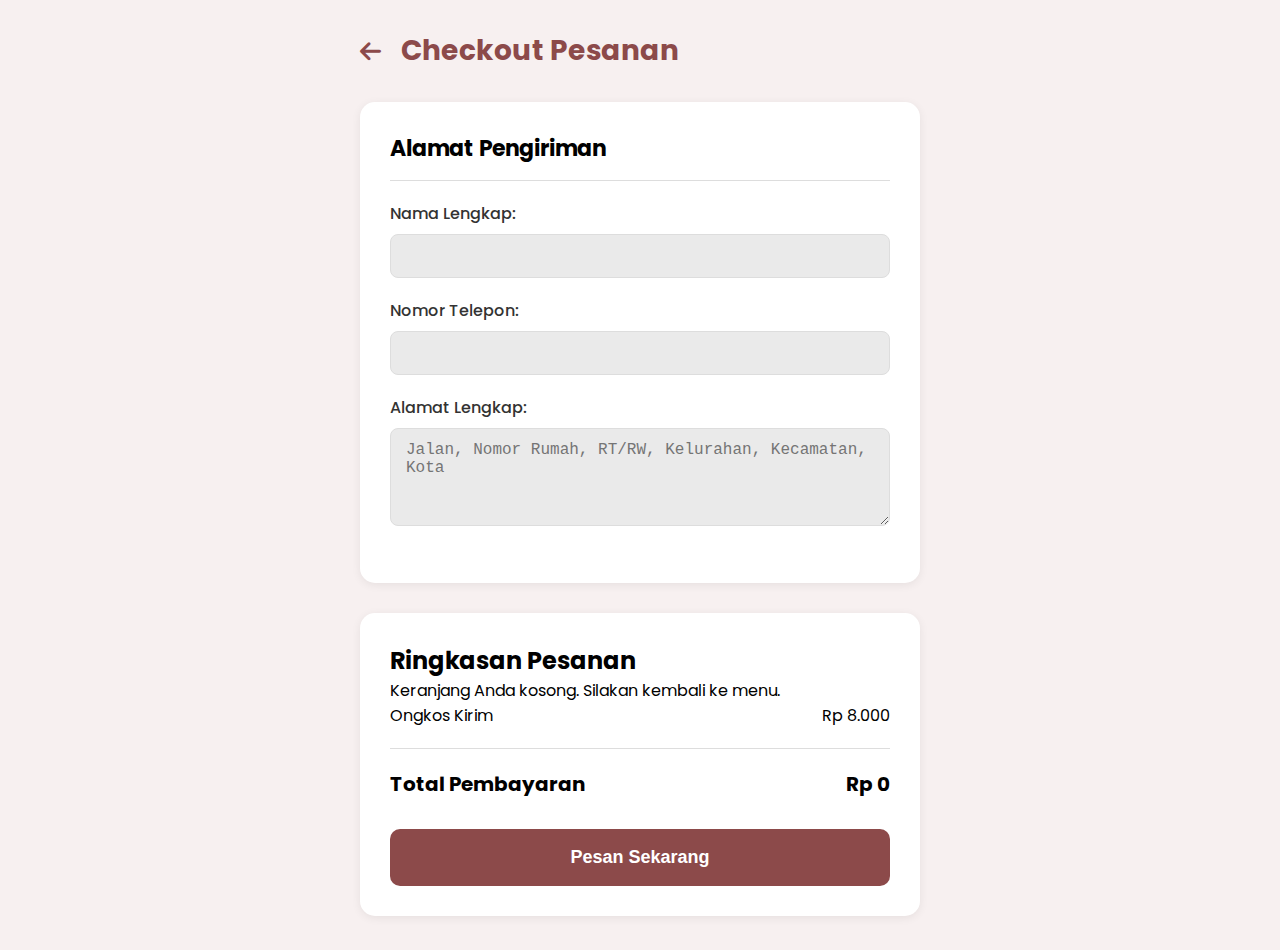
<file: madangbae/checkout.html>
<!DOCTYPE html>
<html lang="id">
<head>
    <meta charset="UTF-8">
    <meta name="viewport" content="width=device-width, initial-scale=1.0">
    <title>Checkout - madangBae</title>
    <link rel="stylesheet" href="checkout-style.css">
    <link rel="preconnect" href="https://fonts.googleapis.com">
    <link rel="preconnect" href="https://fonts.gstatic.com" crossorigin>
    <link href="https://fonts.googleapis.com/css2?family=Poppins:wght@400;500;700&display=swap" rel="stylesheet">
    <link rel="stylesheet" href="https://cdnjs.cloudflare.com/ajax/libs/font-awesome/6.5.2/css/all.min.css">
</head>
<body>
    <div class="container">
        <header class="page-header">
            <a href="keranjang.html"><i class="fa-solid fa-arrow-left"></i></a>
            <h1>Checkout Pesanan</h1>
        </header>

        <main>
            <div id="responseMessage" class="response-message" style="display: none;"></div>
            
            <section class="checkout-section">
                <h2>Alamat Pengiriman</h2>
                <form id="checkoutForm">
                    <div class="form-group">
                        <label for="nama_lengkap">Nama Lengkap:</label>
                        <input type="text" id="nama_lengkap" name="nama_lengkap" required>
                    </div>
                    <div class="form-group">
                        <label for="telepon">Nomor Telepon:</label>
                        <input type="tel" id="telepon" name="telepon" required>
                    </div>
                    <div class="form-group">
                        <label for="alamat_lengkap">Alamat Lengkap:</label>
                        <textarea id="alamat_lengkap" name="alamat_lengkap" rows="4" placeholder="Jalan, Nomor Rumah, RT/RW, Kelurahan, Kecamatan, Kota" required></textarea>
                    </div>
                </form>
            </section>

            <section class="order-summary">
                <h2>Ringkasan Pesanan</h2>
                <div class="summary-items-container" id="summaryItemsContainer">
                </div>
                
                <div class="summary-item">
                    <span>Ongkos Kirim</span>
                    <span id="checkoutDeliveryFee">Rp 8.000</span>
                </div>
                <div class="summary-item total">
                    <span>Total Pembayaran</span>
                    <span id="checkoutTotalPrice">Rp 0</span>
                </div>

                <button type="button" class="btn-place-order">Pesan Sekarang</button>
            </section>
        </main>
    </div>
    
    <script src="js/app.js"></script>
</body>
</html>
</file>
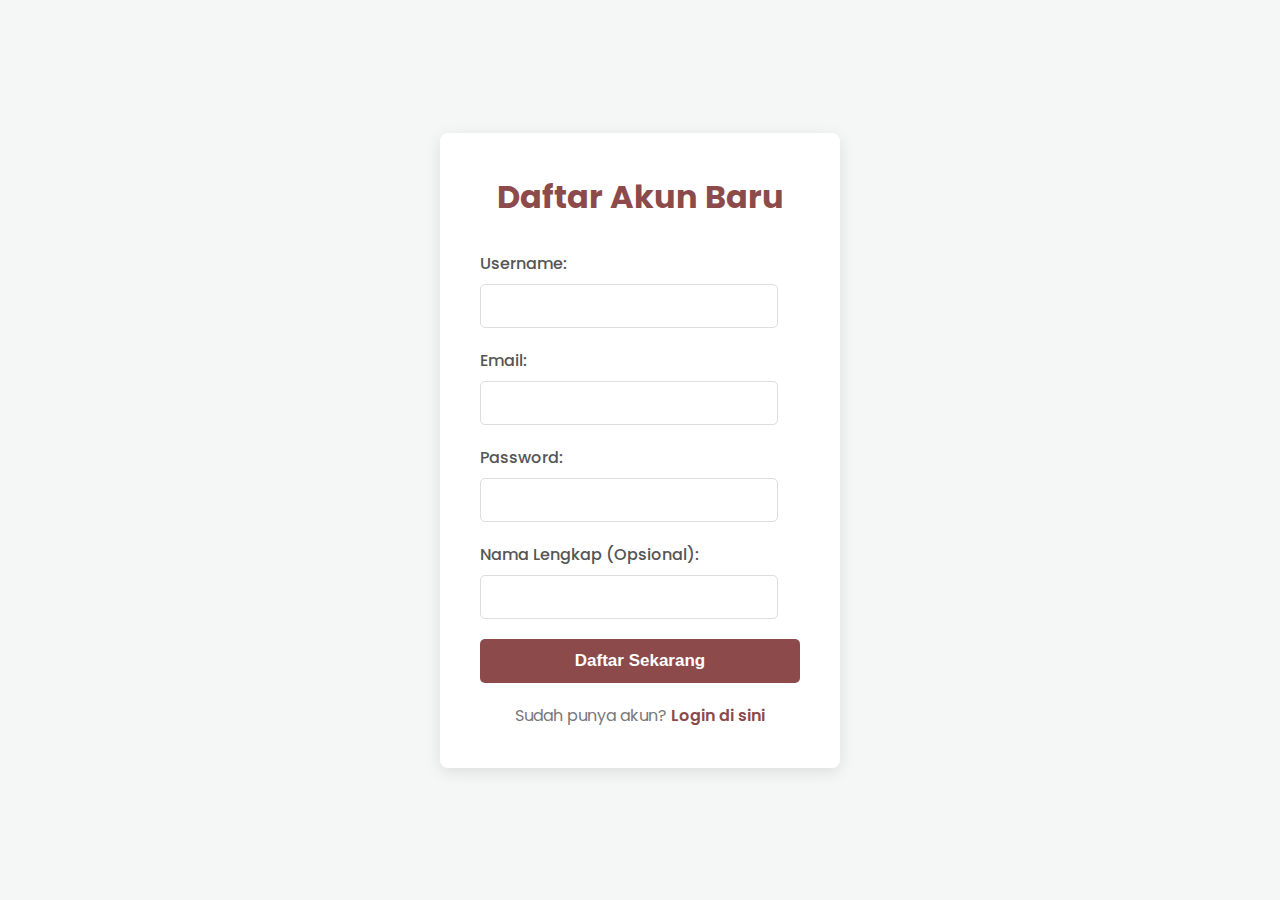
<file: madangbae/daftar.html>
<!DOCTYPE html>
<html lang="id">
<head>
    <meta charset="UTF-8">
    <meta name="viewport" content="width=device-width, initial-scale=1.0">
    <title>Daftar Akun - madangBae</title>
    <link rel="stylesheet" href="style.css"> <link rel="preconnect" href="https://fonts.googleapis.com">
    <link rel="preconnect" href="https://fonts.gstatic.com" crossorigin>
    <link href="https://fonts.googleapis.com/css2?family=Poppins:wght@400;500;700&display=swap" rel="stylesheet">
    <link rel="stylesheet" href="https://cdnjs.cloudflare.com/ajax/libs/font-awesome/6.5.2/css/all.min.css">
    <style>
        /* CSS tambahan untuk form autentikasi agar lebih rapi */
        body {
            background-color: #f4f7f6;
            display: flex;
            justify-content: center;
            align-items: center;
            min-height: 100vh;
            margin: 0;
        }
        .auth-container {
            background-color: #fff;
            padding: 40px;
            border-radius: 8px;
            box-shadow: 0 4px 15px rgba(0,0,0,0.1);
            width: 100%;
            max-width: 400px;
            text-align: center;
        }
        .auth-container h1 {
            color: var(--primary-color);
            margin-bottom: 30px;
        }
        .form-group {
            margin-bottom: 20px;
            text-align: left;
        }
        .form-group label {
            display: block;
            margin-bottom: 8px;
            font-weight: 500;
            color: #555;
        }
        .form-group input[type="text"],
        .form-group input[type="email"],
        .form-group input[type="password"] {
            width: calc(100% - 22px); /* Padding 10px kiri-kanan */
            padding: 12px;
            border: 1px solid #ddd;
            border-radius: 5px;
            font-size: 16px;
        }
        .btn-submit {
            background-color: var(--primary-color);
            color: white;
            padding: 12px 25px;
            border: none;
            border-radius: 5px;
            cursor: pointer;
            font-size: 17px;
            font-weight: 600;
            transition: background-color 0.3s ease;
            width: 100%;
        }
        .btn-submit:hover {
            background-color: #e67e22;
        }
        .auth-container p {
            margin-top: 20px;
            color: #777;
        }
        .auth-container p a {
            color: var(--primary-color);
            text-decoration: none;
            font-weight: 600;
        }
        .auth-container p a:hover {
            text-decoration: underline;
        }
        .response-message {
            margin-top: 20px;
            padding: 10px;
            border-radius: 5px;
            font-weight: 500;
        }
        .response-message.success {
            background-color: #d4edda;
            color: #155724;
            border: 1px solid #c3e6cb;
        }
        .response-message.error {
            background-color: #f8d7da;
            color: #721c24;
            border: 1px solid #f5c6cb;
        }
    </style>
</head>
<body>
    <div class="auth-container">
        <h1>Daftar Akun Baru</h1>
        <form id="registerForm">
            <div class="form-group">
                <label for="username">Username:</label>
                <input type="text" id="username" name="username" required>
            </div>
            <div class="form-group">
                <label for="email">Email:</label>
                <input type="email" id="email" name="email" required>
            </div>
            <div class="form-group">
                <label for="password">Password:</label>
                <input type="password" id="password" name="password" required>
            </div>
            <div class="form-group">
                <label for="full_name">Nama Lengkap (Opsional):</label>
                <input type="text" id="full_name" name="full_name">
            </div>
            <button type="submit" class="btn-submit">Daftar Sekarang</button>
        </form>
        <div id="responseMessage" class="response-message" style="display: none;"></div>
        <p>Sudah punya akun? <a href="login.html">Login di sini</a></p>
    </div>

    <script src="js/app.js"></script>
</body>
</html>
</file>
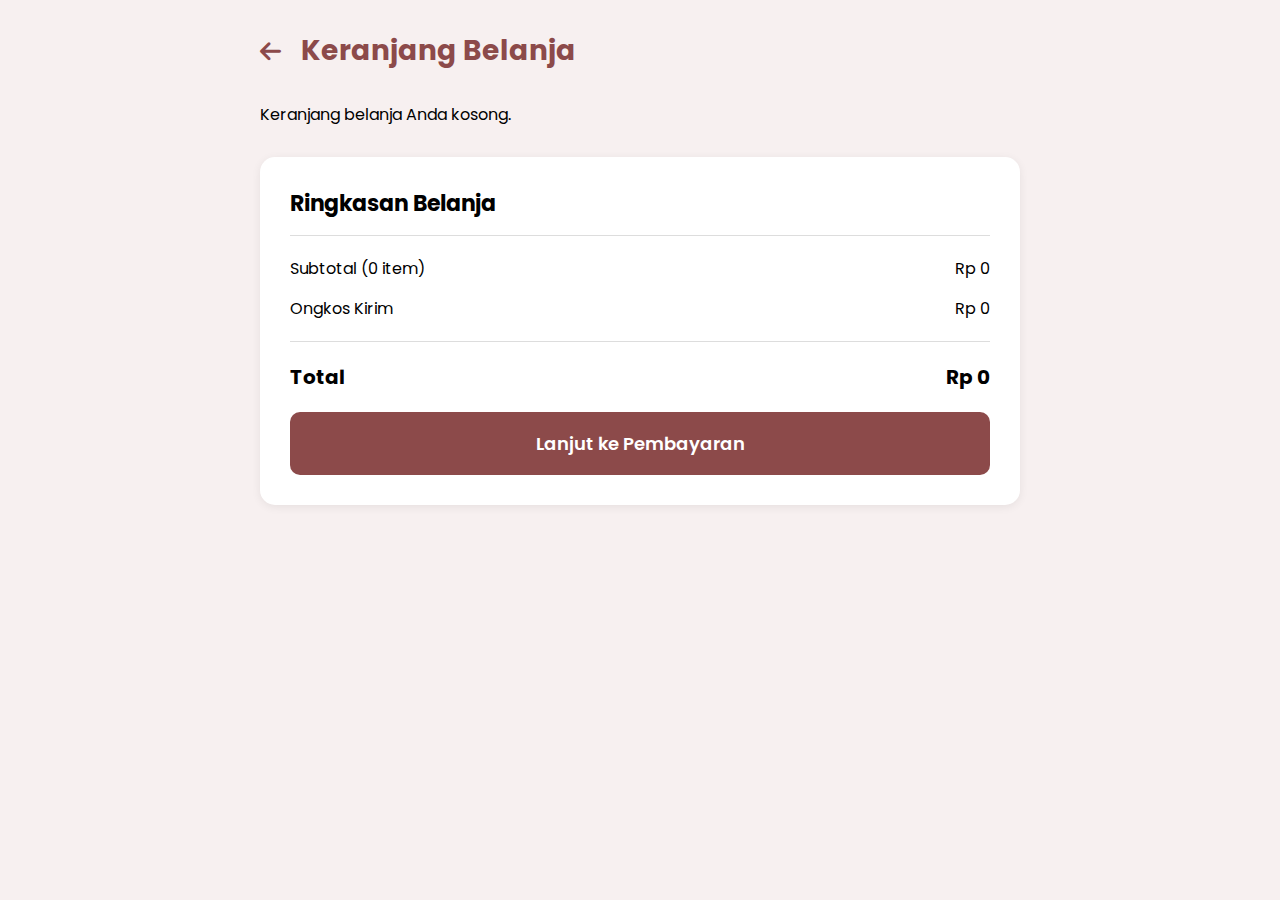
<file: madangbae/keranjang.html>
<!DOCTYPE html>
<html lang="id">

<head>
    <meta charset="UTF-8">
    <meta name="viewport" content="width=device-width, initial-scale=1.0">
    <title>Keranjang Belanja - madangBae</title>
    <link rel="stylesheet" href="cart-style.css">
    <link href="https://fonts.googleapis.com/css2?family=Poppins:wght@400;600;700&display=swap" rel="stylesheet">
    <link rel="stylesheet" href="https://cdnjs.cloudflare.com/ajax/libs/font-awesome/6.5.2/css/all.min.css">
</head>

<body>
    <div class="container">
        <header class="page-header">
            <a href="index.html"><i class="fa-solid fa-arrow-left"></i></a>
            <h1>Keranjang Belanja</h1>
        </header>

        <main>
            <div id="responseMessage" class="response-message" style="display: none;"></div>
            
            <section class="cart-items-list" id="cartItemsContainer">
                <!-- Cart items will be populated by JavaScript -->
            </section>

            <section class="cart-summary">
                <h2>Ringkasan Belanja</h2>
                <div class="summary-row">
                    <span>Subtotal (<span id="totalItems">0</span> item)</span>
                    <span id="subtotalPrice">Rp 0</span>
                </div>
                <div class="summary-row">
                    <span>Ongkos Kirim</span>
                    <span id="deliveryFee">Rp 8.000</span>
                </div>
                <div class="summary-row total">
                    <span>Total</span>
                    <span id="finalTotalPrice">Rp 0</span>
                </div>
                <a href="checkout.html" class="btn-checkout">Lanjut ke Pembayaran</a>
            </section>
        </main>
    </div>
    
    <script src="js/app.js"></script>
</body>
</html>
</file>
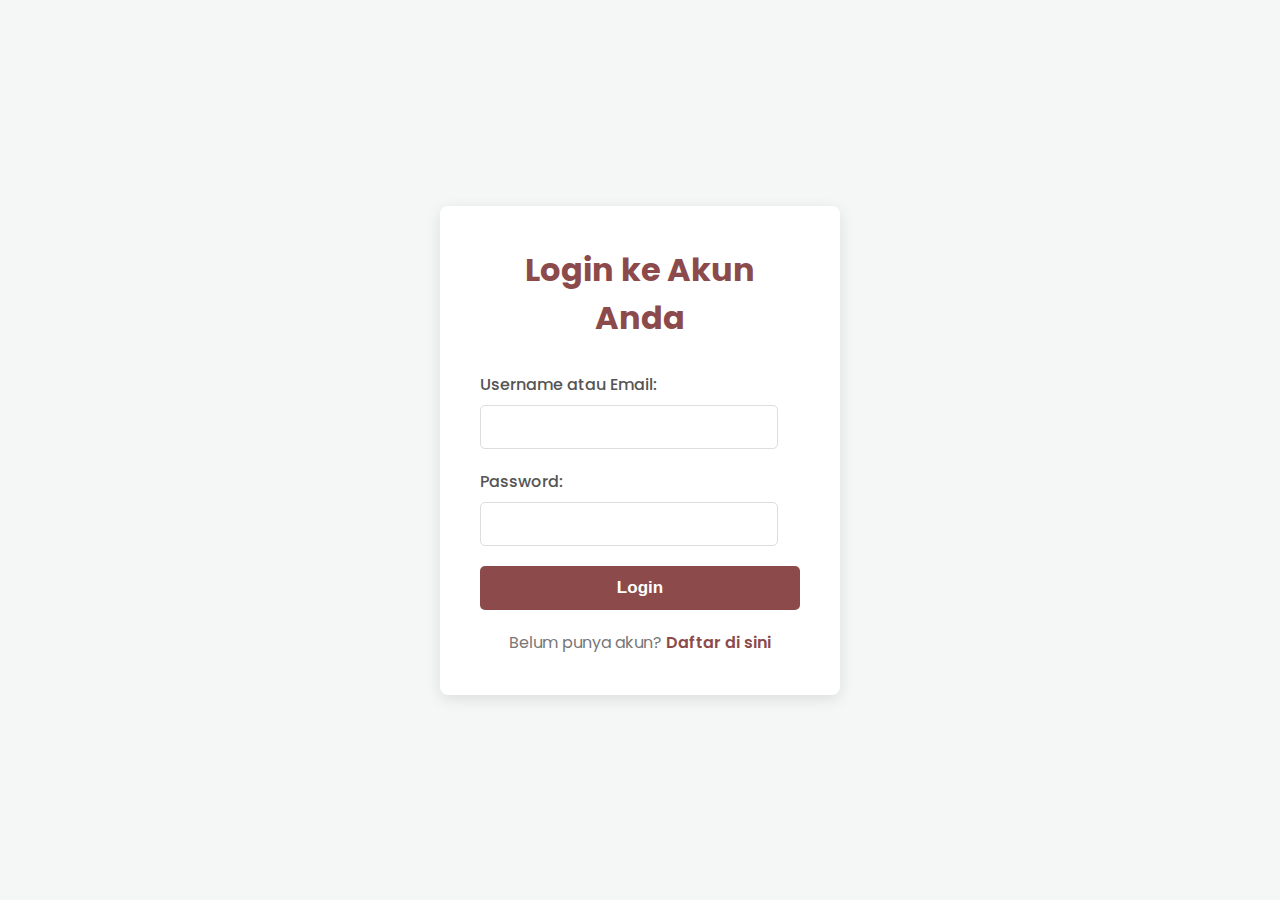
<file: madangbae/login.html>
<!DOCTYPE html>
<html lang="id">
<head>
    <meta charset="UTF-8">
    <meta name="viewport" content="width=device-width, initial-scale=1.0">
    <title>Login - madangBae</title>
    <link rel="stylesheet" href="style.css"> <link rel="preconnect" href="https://fonts.googleapis.com">
    <link rel="preconnect" href="https://fonts.gstatic.com" crossorigin>
    <link href="https://fonts.googleapis.com/css2?family=Poppins:wght@400;500;700&display=swap" rel="stylesheet">
    <link rel="stylesheet" href="https://cdnjs.cloudflare.com/ajax/libs/font-awesome/6.5.2/css/all.min.css">
    <style>
        /* CSS tambahan untuk form autentikasi (sama seperti daftar.html) */
        body {
            background-color: #f4f7f6;
            display: flex;
            justify-content: center;
            align-items: center;
            min-height: 100vh;
            margin: 0;
        }
        .auth-container {
            background-color: #fff;
            padding: 40px;
            border-radius: 8px;
            box-shadow: 0 4px 15px rgba(0,0,0,0.1);
            width: 100%;
            max-width: 400px;
            text-align: center;
        }
        .auth-container h1 {
            color: var(--primary-color);
            margin-bottom: 30px;
        }
        .form-group {
            margin-bottom: 20px;
            text-align: left;
        }
        .form-group label {
            display: block;
            margin-bottom: 8px;
            font-weight: 500;
            color: #555;
        }
        .form-group input[type="text"],
        .form-group input[type="email"],
        .form-group input[type="password"] {
            width: calc(100% - 22px);
            padding: 12px;
            border: 1px solid #ddd;
            border-radius: 5px;
            font-size: 16px;
        }
        .btn-submit {
            background-color: var(--primary-color);
            color: white;
            padding: 12px 25px;
            border: none;
            border-radius: 5px;
            cursor: pointer;
            font-size: 17px;
            font-weight: 600;
            transition: background-color 0.3s ease;
            width: 100%;
        }
        .btn-submit:hover {
            background-color: #e67e22;
        }
        .auth-container p {
            margin-top: 20px;
            color: #777;
        }
        .auth-container p a {
            color: var(--primary-color);
            text-decoration: none;
            font-weight: 600;
        }
        .auth-container p a:hover {
            text-decoration: underline;
        }
        .response-message {
            margin-top: 20px;
            padding: 10px;
            border-radius: 5px;
            font-weight: 500;
        }
        .response-message.success {
            background-color: #d4edda;
            color: #155724;
            border: 1px solid #c3e6cb;
        }
        .response-message.error {
            background-color: #f8d7da;
            color: #721c24;
            border: 1px solid #f5c6cb;
        }
    </style>
</head>
<body>
    <div class="auth-container">
        <h1>Login ke Akun Anda</h1>
        <form id="loginForm">
            <div class="form-group">
                <label for="username_or_email">Username atau Email:</label>
                <input type="text" id="username_or_email" name="username_or_email" required>
            </div>
            <div class="form-group">
                <label for="password">Password:</label>
                <input type="password" id="password" name="password" required>
            </div>
            <button type="submit" class="btn-submit">Login</button>
        </form>
        <div id="responseMessage" class="response-message" style="display: none;"></div>
        <p>Belum punya akun? <a href="daftar.html">Daftar di sini</a></p>
    </div>

    <script src="js/app.js"></script>
</body>
</html>
</file>
<file: madangbae/checkout-style.css>
/* Pengaturan Dasar dan Variabel Warna */
:root {
    --primary-color: #8C4A4A;
    --background-color: #f7f0f0;
    --text-color-light: #FFFFFF;
    --text-color-dark: #333333;
    --input-bg: #EAEAEA;
    --card-bg: #FFFFFF;
    --border-color: #ddd;
    --accent-color: #4CAF50;
}

* {
    margin: 0;
    padding: 0;
    box-sizing: border-box;
}

body {
    font-family: 'Poppins', sans-serif;
    background-color: var(--background-color);
}

.container {
    max-width: 600px;
    margin: 30px auto;
    padding: 0 20px;
}

/* Header Halaman */
.page-header {
    display: flex;
    align-items: center;
    margin-bottom: 30px;
}

.page-header a {
    color: var(--primary-color);
    font-size: 24px;
    text-decoration: none;
    margin-right: 20px;
}

.page-header h1 {
    font-size: 28px;
    color: var(--primary-color);
}

/* Bagian Form */
.checkout-section {
    background-color: var(--card-bg);
    padding: 30px;
    border-radius: 15px;
    box-shadow: 0 2px 10px rgba(0,0,0,0.07);
    margin-bottom: 30px;
}

.checkout-section h2 {
    font-size: 22px;
    margin-bottom: 20px;
    border-bottom: 1px solid var(--border-color);
    padding-bottom: 15px;
}

.form-group {
    margin-bottom: 20px;
}

.form-group label {
    display: block;
    margin-bottom: 8px;
    font-weight: 500;
    color: var(--text-color-dark);
}

.form-group input[type="text"],
.form-group input[type="email"],
.form-group input[type="tel"],
.form-group textarea {
    width: 100%;
    padding: 12px 15px;
    border: 1px solid var(--border-color);
    border-radius: 8px;
    font-size: 16px;
    background-color: var(--input-bg);
    color: var(--text-color-dark);
}

.form-group textarea {
    resize: vertical;
    min-height: 80px;
}

/* Metode Pembayaran */
.payment-methods .payment-option {
    display: flex;
    align-items: center;
    background-color: var(--input-bg);
    padding: 15px;
    border-radius: 10px;
    margin-bottom: 15px;
    cursor: pointer;
    transition: background-color 0.3s;
}

.payment-methods .payment-option:hover {
    background-color: #ddd;
}

.payment-methods .payment-option input[type="radio"] {
    margin-right: 15px;
    transform: scale(1.2);
}

.payment-methods .payment-option label {
    font-weight: 500;
    flex-grow: 1;
    cursor: pointer;
}

/* Ringkasan Pesanan */
.order-summary {
    background-color: var(--card-bg);
    padding: 30px;
    border-radius: 15px;
    box-shadow: 0 2px 10px rgba(0,0,0,0.07);
}

.summary-item {
    display: flex;
    justify-content: space-between;
    margin-bottom: 10px;
    font-size: 16px;
}

.summary-item.total {
    font-size: 20px;
    font-weight: 700;
    margin-top: 20px;
    padding-top: 20px;
    border-top: 1px solid var(--border-color);
}

/* Tombol Pesan Sekarang */
.btn-place-order {
    display: block;
    width: 100%;
    background-color: var(--primary-color);
    color: var(--text-color-light);
    border: none;
    padding: 18px;
    font-size: 18px;
    font-weight: 600;
    border-radius: 10px;
    cursor: pointer;
    text-align: center;
    text-decoration: none;
    margin-top: 30px;
    transition: opacity 0.3s;
}

.btn-place-order:hover {
    opacity: 0.9;
}
</file>
<file: madangbae/style.css>
/* Pengaturan Dasar dan Variabel Warna */
:root {
    --primary-color: #8C4A4A;
    --background-color: #f7f0f0;
    --text-color-light: #FFFFFF;
    --text-color-dark: #333333;
    --input-bg: #D9D9D9;
    --card-bg: #FFFFFF;
    --light-bg-color: #f4f7f6;
}

* {
    margin: 0;
    padding: 0;
    box-sizing: border-box;
}

body {
    font-family: 'Poppins', sans-serif;
    background-color: var(--background-color);
    color: var(--text-color-dark);
}

.container {
    max-width: 1200px;
    margin: 0 auto;
    padding: 0 20px;
}

/* Response Message */
.response-message {
    padding: 10px 15px;
    margin-bottom: 20px;
    border-radius: 5px;
    text-align: center;
    font-weight: 500;
    display: none;
}

.response-message.success {
    background-color: #d4edda;
    color: #155724;
    border: 1px solid #c3e6cb;
}

.response-message.error {
    background-color: #f8d7da;
    color: #721c24;
    border: 1px solid #f5c6cb;
}

.response-message.info {
    background-color: #d1ecf1;
    color: #0c5460;
    border: 1px solid #bee5eb;
}

.empty-orders-message {
    text-align: center;
    color: #666;
    padding: 30px;
    border: 1px dashed #ddd;
    border-radius: 8px;
    background-color: #f9f9f9;
    margin-bottom: 20px;
}

/* Header & Navigasi */
header {
    background-color: var(--primary-color);
    color: var(--text-color-light);
    padding: 15px 0;
    box-shadow: 0 2px 5px rgba(0,0,0,0.1);
    position: sticky;
    top: 0;
    z-index: 1000;
}

header .container {
    display: flex;
    justify-content: space-between;
    align-items: center;
}

.logo {
    display: flex;
    align-items: center;
    font-size: 24px;
    font-weight: 700;
}

.logo img {
    width: 40px;
    margin-right: 10px;
}

nav a {
    color: var(--text-color-light);
    text-decoration: none;
    margin: 0 15px;
    font-weight: 500;
    transition: opacity 0.3s;
}

nav a:hover, nav a.active {
    opacity: 0.8;
    border-bottom: 2px solid var(--text-color-light);
    padding-bottom: 5px;
}

.user-actions {
    display: flex;
    align-items: center;
    gap: 15px;
}

.user-actions a {
    color: var(--text-color-light);
    text-decoration: none;
}

.user-actions .cart-icon {
    font-size: 20px;
    color: var(--text-color-light);
    position: relative;
}

.cart-quantity {
    position: absolute;
    top: -8px;
    right: -8px;
    background-color: #ff0000;
    color: white;
    font-size: 10px;
    font-weight: bold;
    border-radius: 50%;
    padding: 2px 5px;
    min-width: 18px;
    text-align: center;
    line-height: 14px;
    display: none;
}

.user-actions .btn-signup {
    background-color: var(--text-color-light);
    color: var(--primary-color);
    padding: 8px 16px;
    border-radius: 20px;
    font-weight: 500;
    transition: background-color 0.3s;
}

.user-actions .btn-signup:hover {
    background-color: var(--input-bg);
}

/* Bagian Hero */
#hero {
    padding: 40px 0;
    background-color: var(--primary-color);
    color: var(--text-color-light);
    text-align: center;
}

.search-wrapper {
    position: relative;
    margin-bottom: 30px;
}

.search-wrapper i {
    position: absolute;
    left: 20px;
    top: 50%;
    transform: translateY(-50%);
    color: #999;
}

.search-wrapper input {
    width: 100%;
    padding: 15px 20px 15px 50px;
    border-radius: 30px;
    border: none;
    background-color: var(--input-bg);
    font-size: 16px;
}

.menu-search-wrapper {
    margin-top: 20px;
    margin-bottom: 40px;
    max-width: 600px;
    margin-left: auto;
    margin-right: auto;
}

.promo-banner {
    background-color: var(--card-bg);
    border-radius: 15px;
    display: flex;
    align-items: center;
    justify-content: space-between;
    padding: 20px 40px;
    overflow: hidden;
    box-shadow: 0 4px 15px rgba(0,0,0,0.08);
}

.promo-text h3 {
    font-size: 28px;
    color: var(--primary-color);
}

.promo-text p {
    font-size: 18px;
    margin: 5px 0 20px;
}

.btn-promo {
    background-color: var(--primary-color);
    color: var(--text-color-light);
    padding: 10px 25px;
    border-radius: 20px;
    text-decoration: none;
    font-weight: 500;
    transition: opacity 0.3s;
}

.btn-promo:hover {
    opacity: 0.9;
}

.promo-banner img {
    width: 120px;
}

/* Bagian Menu */
#menu, #favoriteMenu {
    padding: 60px 0;
}

#menu h2, #favoriteMenu h2 {
    text-align: center;
    font-size: 32px;
    margin-bottom: 40px;
    color: var(--primary-color);
}

.menu-grid-index {
    display: grid;
    grid-template-columns: repeat(auto-fit, minmax(250px, 1fr));
    gap: 30px;
}

.menu-grid {
    display: grid;
    grid-template-columns: repeat(auto-fit, minmax(280px, 1fr));
    gap: 30px;
    justify-items: center;
    padding: 20px 0;
}

/* Food Card styling */
.food-card {
    background-color: var(--card-bg);
    border-radius: 15px;
    box-shadow: 0 4px 15px rgba(0,0,0,0.08);
    transition: transform 0.3s, box-shadow 0.3s;
    text-align: center;
    padding: 20px;
}

.food-card:hover {
    transform: translateY(-10px);
    box-shadow: 0 8px 25px rgba(0,0,0,0.12);
}

.menu-grid-index .food-card {
    width: auto;
    display: block;
}

.menu-grid-index .food-card img {
    width: 100%;
    max-width: 180px;
    height: 180px;
    object-fit: contain;
    margin-bottom: 15px;
    margin-left: auto;
    margin-right: auto;
}

.menu-grid-index .food-card h4 {
    font-size: 20px;
    margin-bottom: 5px;
}

.menu-grid-index .food-card p.price {
    font-size: 18px;
    margin-bottom: 15px;
    color: var(--primary-color);
    font-weight: 600;
}

.menu-grid-index .food-card .btn-order {
    padding: 10px 30px;
    font-size: 16px;
    width: 100%;
    margin-left: 0;
    margin-top: 0;
}

.menu-grid .food-card {
    width: 100%;
    max-width: 320px;
    display: flex;
    flex-direction: column;
    align-items: center;
    padding: 20px;
    text-align: center;
}

.menu-grid .food-card img {
    width: 150px;
    height: 150px;
    object-fit: contain;
    margin-bottom: 15px;
    margin-right: 0;
}

.menu-grid .food-card h4 {
    font-size: 1.2em;
    margin-bottom: 5px;
}

.menu-grid .food-card p.price {
    font-size: 1.1em;
    margin-bottom: 15px;
    color: var(--primary-color);
    font-weight: 600;
    white-space: normal;
}

.menu-grid .food-card .btn-order {
    margin-left: 0;
    padding: 10px 20px;
    font-size: 1em;
    width: 80%;
}

.btn-order {
    background-color: var(--primary-color);
    color: var(--text-color-light);
    border: none;
    border-radius: 25px;
    cursor: pointer;
    font-weight: 600;
    transition: opacity 0.3s;
}

.btn-order:hover {
    opacity: 0.9;
}

/* Footer */
footer {
    background-color: var(--primary-color);
    color: var(--text-color-light);
    text-align: center;
    padding: 20px 0;
    margin-top: 40px;
}

/* Responsif untuk Layar Kecil */
@media (max-width: 768px) {
    .container {
        padding: 0 15px;
    }

    .logo {
        font-size: 20px;
    }

    nav {
        display: none;
    }

    .user-actions {
        gap: 10px;
    }

    .promo-banner {
        flex-direction: column;
        text-align: center;
        padding: 20px;
    }

    .promo-banner img {
        margin-top: 20px;
    }

    #menu h2, #favoriteMenu h2 {
        font-size: 28px;
    }

    .food-card {
        width: 100%;
        max-width: none;
        flex-direction: column;
        text-align: center;
        padding: 15px;
    }

    .food-card img {
        width: 100%;
        max-width: 150px;
        height: auto;
        margin-bottom: 10px;
        margin-left: auto;
        margin-right: auto;
    }

    .food-card .btn-order {
        width: 100%;
        margin-left: 0;
        margin-top: 10px;
    }

    .menu-grid-index {
        grid-template-columns: 1fr;
        gap: 20px;
    }

    .menu-grid {
        grid-template-columns: 1fr;
        gap: 20px;
    }

    .menu-grid .food-card {
        flex-direction: column;
        text-align: center;
        padding: 15px;
    }

    .menu-grid .food-card img {
        width: 120px;
        height: 120px;
        margin-bottom: 10px;
    }

    .menu-grid .food-card h4 {
        font-size: 1.1em;
    }

    .menu-grid .food-card p.price {
        font-size: 1em;
        margin-bottom: 10px;
    }

    .menu-grid .food-card .btn-order {
        padding: 8px 15px;
        font-size: 0.9em;
        width: 90%;
    }
}
</file>
<file: madangbae/cart-style.css>
/* Pengaturan Dasar dan Variabel Warna */
:root {
    --primary-color: #8C4A4A;
    --background-color: #f7f0f0;
    --text-color-light: #FFFFFF;
    --text-color-dark: #333333;
    --input-bg: #EAEAEA;
    --card-bg: #FFFFFF;
    --border-color: #ddd;
}

* {
    margin: 0;
    padding: 0;
    box-sizing: border-box;
}

body {
    font-family: 'Poppins', sans-serif;
    background-color: var(--background-color);
}

.container {
    max-width: 800px;
    margin: 30px auto;
    padding: 0 20px;
}

/* Header */
.page-header {
    display: flex;
    align-items: center;
    margin-bottom: 30px;
}

.page-header a {
    color: var(--primary-color);
    font-size: 24px;
    text-decoration: none;
    margin-right: 20px;
}

.page-header h1 {
    font-size: 28px;
    color: var(--primary-color);
}

/* Daftar Item di Keranjang */
.cart-items-list {
    margin-bottom: 30px;
}

.cart-item {
    display: flex;
    align-items: center;
    background-color: var(--card-bg);
    padding: 20px;
    border-radius: 15px;
    margin-bottom: 20px;
    box-shadow: 0 2px 10px rgba(0,0,0,0.07);
}

.cart-item img {
    width: 80px;
    height: 80px;
    object-fit: contain;
    border-radius: 10px;
    margin-right: 20px;
}

.item-details {
    flex-grow: 1;
}

.item-details h3 {
    font-size: 18px;
    margin: 0 0 5px;
}

.item-details .price {
    font-size: 16px;
    color: var(--primary-color);
    font-weight: 600;
}

/* Pengatur Kuantitas */
.quantity-selector {
    display: flex;
    align-items: center;
    margin-right: 20px;
}

.quantity-selector button {
    background-color: var(--input-bg);
    border: none;
    width: 30px;
    height: 30px;
    font-size: 20px;
    font-weight: bold;
    color: var(--primary-color);
    cursor: pointer;
    border-radius: 5px;
}

.quantity-selector span {
    margin: 0 15px;
    font-size: 18px;
    font-weight: 600;
}

.remove-item {
    font-size: 20px;
    color: #aaa;
    cursor: pointer;
    transition: color 0.3s;
}

.remove-item:hover {
    color: #e74c3c;
}

/* Ringkasan Belanja */
.cart-summary {
    background-color: var(--card-bg);
    padding: 30px;
    border-radius: 15px;
    box-shadow: 0 2px 10px rgba(0,0,0,0.07);
}

.cart-summary h2 {
    font-size: 22px;
    margin-bottom: 20px;
    border-bottom: 1px solid var(--border-color);
    padding-bottom: 15px;
}

.summary-row {
    display: flex;
    justify-content: space-between;
    margin-bottom: 15px;
    font-size: 16px;
}

.summary-row.total {
    font-size: 20px;
    font-weight: 700;
    margin-top: 20px;
    padding-top: 20px;
    border-top: 1px solid var(--border-color);
}

/* Tombol Checkout */
.btn-checkout {
    display: block;
    width: 100%;
    background-color: var(--primary-color);
    color: var(--text-color-light);
    border: none;
    padding: 18px;
    font-size: 18px;
    font-weight: 600;
    border-radius: 10px;
    cursor: pointer;
    text-align: center;
    text-decoration: none;
    margin-top: 20px;
    transition: opacity 0.3s;
}

.btn-checkout:hover {
    opacity: 0.9;
}
</file>
